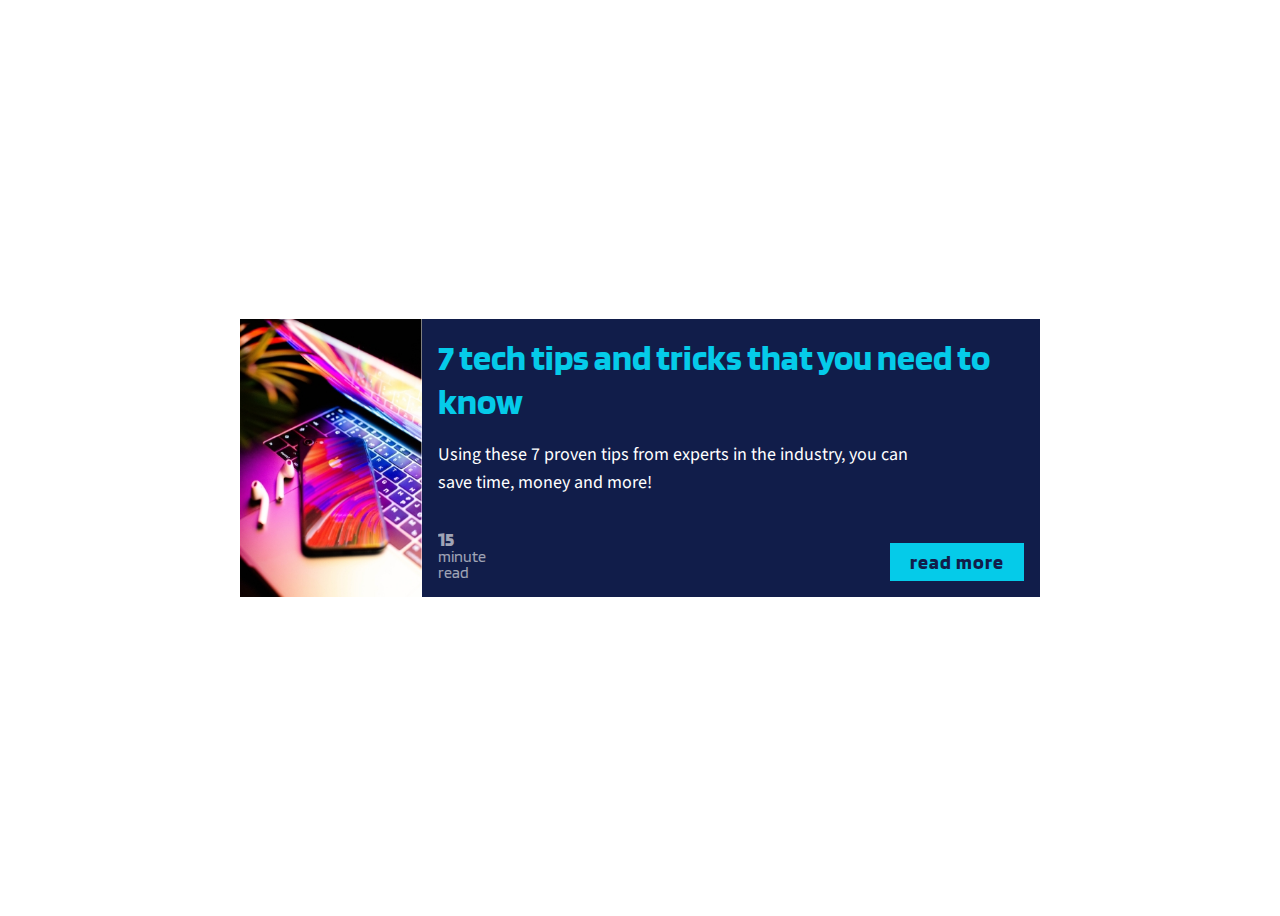
<file: FlexBox/index.html>
<!DOCTYPE html>
<html lang="en">
<head>
  <meta charset="UTF-8">
  <meta http-equiv="X-UA-Compatible" content="IE=edge">
  <meta name="viewport" content="width=device-width, initial-scale=1.0">
  <link href="https://fonts.googleapis.com/css?family=Blinker:400,700|Source+Sans+Pro&display=swap" rel="stylesheet">
  <link href="styles.css" rel="stylesheet">
  <title>Flexbox</title>
</head>
<body>
  <div class="card">
    <img class="card-img" src="./img/tech.jpg" alt="an iphone on a macbook with dramatic lighting">
    <div class="card-content">
      <h2 class="card-title">7 tech tips and tricks that you need to know</h2>
      <p class="card-body">Using these 7 proven tips from experts in the industry, you can save time, money and more!</p>
      <div class="card-footer">
        <p class="card-read-time"><span>15</span> minute<br> read</p>
        <a href="#" class="card-btn">read more</a>
      </div>
    </div>
  </div>
</body>
</html>
</file>
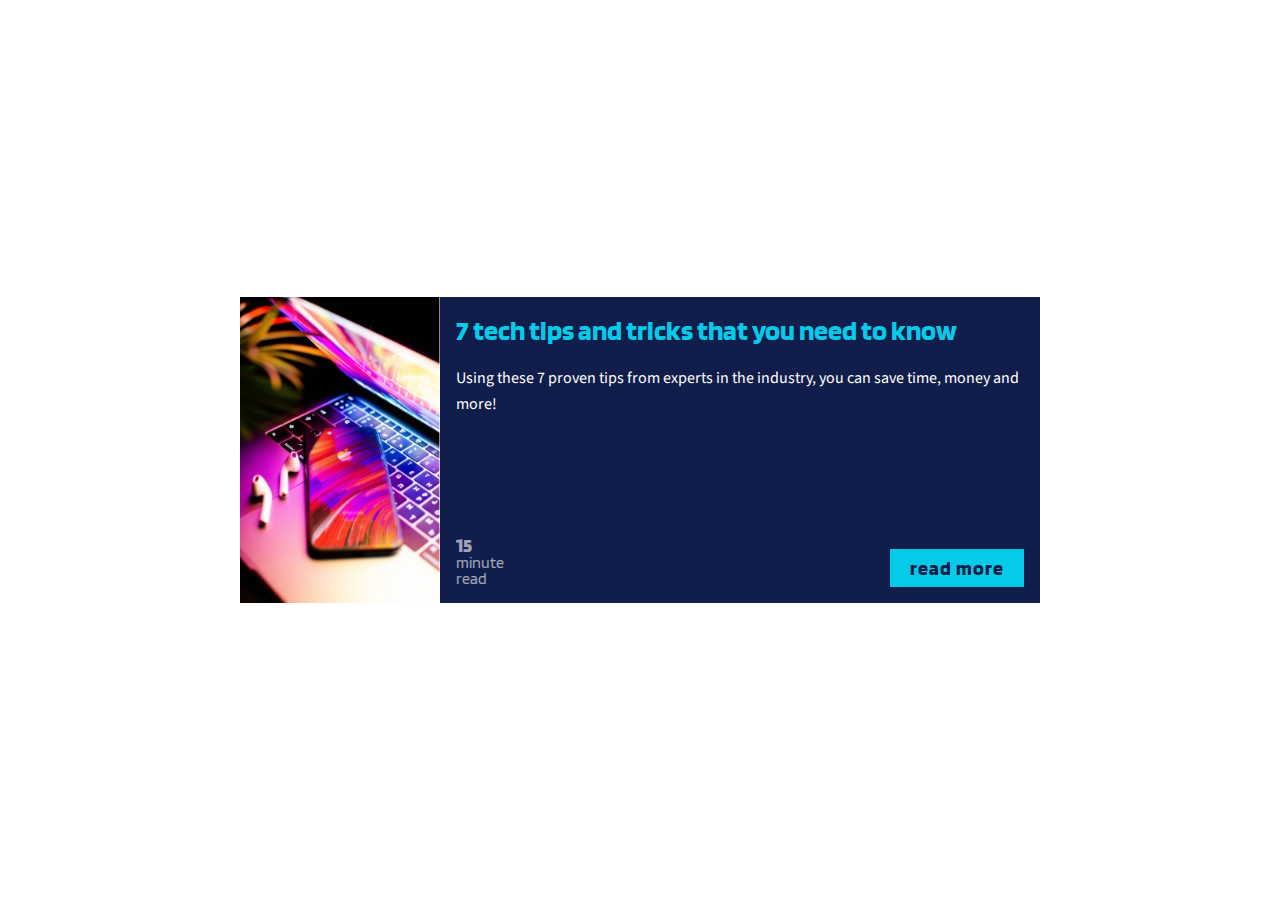
<file: Grid/index.html>
<!DOCTYPE html>
<html lang="en">
<head>
  <meta charset="UTF-8">
  <meta http-equiv="X-UA-Compatible" content="IE=edge">
  <meta name="viewport" content="width=device-width, initial-scale=1.0">
  <link href="https://fonts.googleapis.com/css?family=Blinker:400,700|Source+Sans+Pro&display=swap" rel="stylesheet">
  <link href="styles.css" rel="stylesheet">
  <title>Flexbox</title>
</head>
<body>
  <div class="card">
    <img class="card-img" src="./img/tech.jpg" alt="an iphone on a macbook with dramatic lighting">
    <h2 class="card-title">7 tech tips and tricks that you need to know</h2>
    <p class="card-body">Using these 7 proven tips from experts in the industry, you can save time, money and more!</p>
    <p class="card-read-time"><span>15</span> minute<br> read</p>
    <a href="#" class="card-btn">read more</a>
  </div>
</body>
</html>
</file>
<file: FlexBox/styles.css>
body {
  min-height: 100vh;
  display: flex;
  justify-content: center;
  align-items: center;
}

.card {
  width: 90%;
  /* margin: 0 auto; */
  max-width: 800px;
  background: #111d4a;
  color: #fff;
  display: flex;
  flex-direction: column;

}

.card-img {
  object-fit: cover;
  flex-basis: 200px;
  min-width: 0;  /* Chrome Bugs fixed */
  min-height: 0; /* Chrome Bugs fixed */

  background-color: yellow;
}

.card-content {
  padding: 1em;
}

.card-title,
.card-read-time,
.card-btn {
  font-family: "Blinker", sans-serif;
}

.card-title {
  color: #05cbe9;
  font-size: 1.75rem;
  margin: 0;
}

.card-body {
  font-size: 1rem;
  font-family: "Source Sans Pro", sans-serif;
  line-height: 1.6;
}

.card-footer {
  display: flex;
  justify-content: space-between;
  align-items: flex-end;
  margin-top: 3em;
}

.card-btn {
  font-size: 1.25rem;
  background: #05cbe9;
  color: #111d4a;
  text-decoration: none;
  font-weight: 700;
  padding: .35em 1em;
  letter-spacing: 1px;
}

.card-read-time {
  margin: 0;
  font-size: 1rem;
  opacity: .6;
  line-height: 1;
}

.card-read-time span {
  font-weight: 700;
  display: block;
  font-size: 1.25em;
}

@media screen and (min-width: 600px) {
  .card {
    flex-direction: row;
  }

  .card-img {
    width: 300px;
  }

  .card-content {
    display: flex;
    flex-direction: column;
  }

  .card-title {
    font-size: 2.25rem;
  }

  .card-body {
    font-size: 1.125rem;
    max-width: 500px;
  }

  .card-footer {
    margin-top: auto;
  }

}
</file>
<file: Grid/styles.css>
body {
  margin: 0;
  min-height: 100vh;
  display: flex;
  justify-content: center;
  align-items: center;
}

.card {
  display: grid;
  grid-template: 200px 1em auto auto 100px 1em / 1em auto auto 1em;
  width: 90%;
  max-width: 800px;
  background: #111d4a;
  color: #fff;
}

.card-img {
  object-fit: cover;
  grid-row: 1 / 2;
  grid-column: 1/ -1;
  width: 100%;
  height: 100%;
}

.card-title,
.card-read-time,
.card-btn {
  font-family: 'Blinker', sans-serif;
}

.card-title {
  color: #05cbe9;
  font-size: 1.75rem;
  margin: 0;
  grid-column: 2 / -2;
  grid-row: 3 / 4;
}

.card-body {
  font-size: 1rem;
  font-family: 'Source Sans Pro', sans-serif;
  line-height: 1.6;
  grid-column: 2 / -2;
  grid-row: 4 / 5;
}

.card-btn {
  font-size: 1.25rem;
  background: #05cbe9;
  color: #111d4a;
  text-decoration: none;
  font-weight: 700;
  padding: .35em 1em;
  letter-spacing: 1px;
  justify-self: right;
  align-self: end;
  grid-row: 5;
  grid-column: 3;
}

.card-read-time {
  margin: 0;
  opacity: .6;
  line-height: 1;
  align-self: end;
  grid-row: 5;
  grid-column: 2;
}

.card-read-time span {
  font-weight: 700;
  display: block;
  font-size: 1.25em;
}

@media screen and (min-width: 600px) {
  .card {
    grid-template: 1em auto auto 150px 1em / 200px auto auto 0px;
    gap: 0 1em;
  }

  .card-img {
    grid-row: 1 / -1;
    grid-column: 1 / 2;
  }

  .card-title {
    grid-row: 2;
    grid-column: 2 / -2;
  }

  .card-body {
    grid-row: 3;
    grid-column: 2 / -2;
  }

  .card-read-time {
    grid-row: 4;
    
  }

  .card-btn {
    grid-row: 4;
  }
}
</file>
